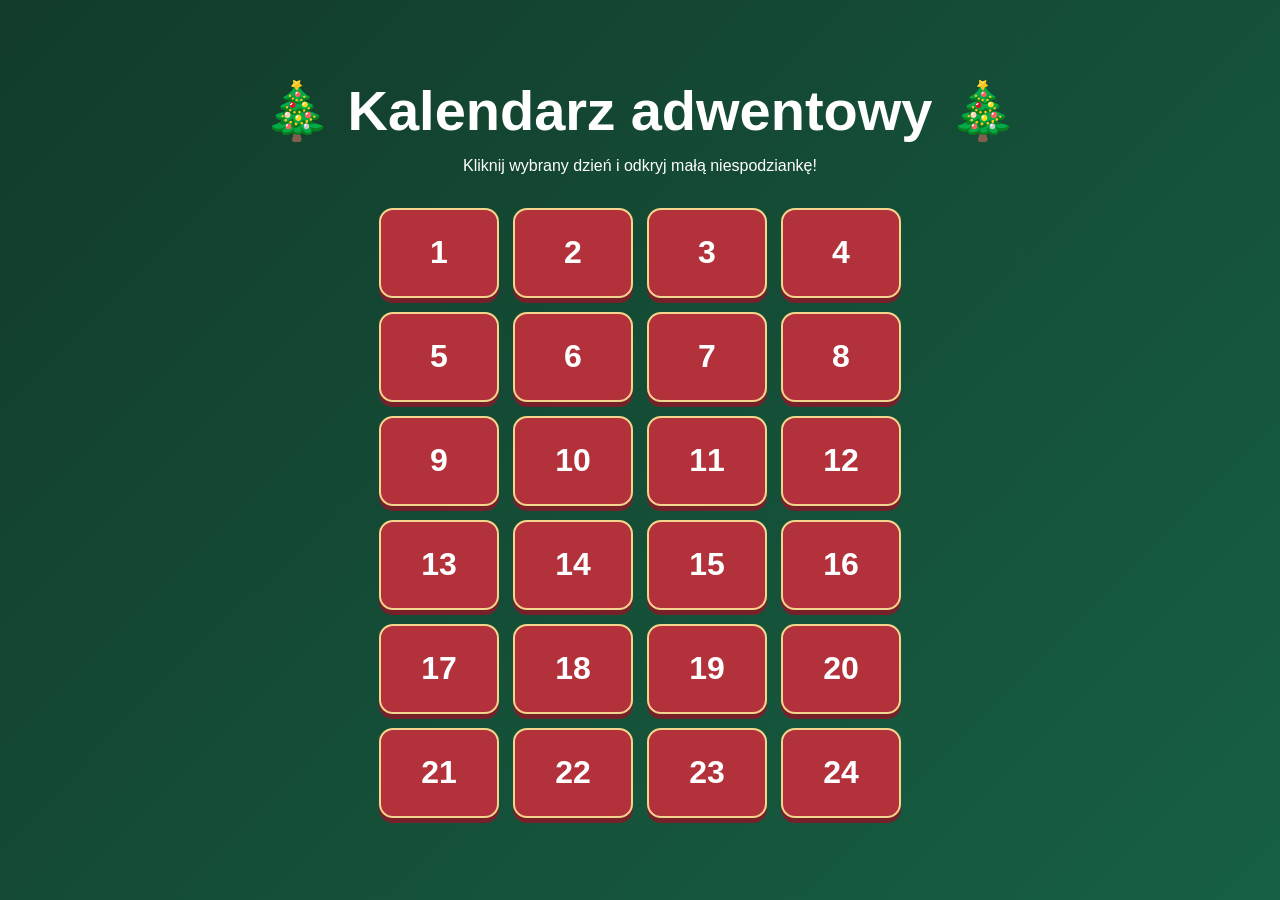
<file: index.html>
<!doctype html>
<html lang="pl">
<head>
  <meta charset="UTF-8">
  <meta name="viewport" content="width=device-width, initial-scale=1.0">
  <title>Kalendarz adwentowy</title>
  <link rel="stylesheet" href="index.css">
</head>

<body>
  <main>
    <h1>🎄 Kalendarz adwentowy 🎄</h1>
    <p class="intro">Kliknij wybrany dzień i odkryj małą niespodziankę!</p>

    <nav class="calendar" aria-label="Kalendarz adwentowy">
      <a class="door" href="dzien-1.html" aria-label="Otwórz dzień 1">1</a>
      <a class="door" href="dzien-2.html" aria-label="Otwórz dzień 2">2</a>
      <a class="door" href="dzien-3.html" aria-label="Otwórz dzień 3">3</a>
      <a class="door" href="dzien-4.html" aria-label="Otwórz dzień 4">4</a>
      <a class="door" href="dzien-5.html" aria-label="Otwórz dzień 5">5</a>
      <a class="door" href="dzien-6.html" aria-label="Otwórz dzień 6">6</a>
      <a class="door" href="dzien-7.html" aria-label="Otwórz dzień 7">7</a>
      <a class="door" href="dzien-8.html" aria-label="Otwórz dzień 8">8</a>
      <a class="door" href="dzien-9.html" aria-label="Otwórz dzień 9">9</a>
      <a class="door" href="dzien-10.html" aria-label="Otwórz dzień 10">10</a>
      <a class="door" href="dzien-11.html" aria-label="Otwórz dzień 11">11</a>
      <a class="door" href="dzien-12.html" aria-label="Otwórz dzień 12">12</a>
      <a class="door" href="dzien-13.html" aria-label="Otwórz dzień 13">13</a>
      <a class="door" href="dzien-14.html" aria-label="Otwórz dzień 14">14</a>
      <a class="door" href="dzien-15.html" aria-label="Otwórz dzień 15">15</a>
      <a class="door" href="dzien-16.html" aria-label="Otwórz dzień 16">16</a>
      <a class="door" href="dzien-17.html" aria-label="Otwórz dzień 17">17</a>
      <a class="door" href="dzien-18.html" aria-label="Otwórz dzień 18">18</a>
      <a class="door" href="dzien-19.html" aria-label="Otwórz dzień 19">19</a>
      <a class="door" href="dzien-20.html" aria-label="Otwórz dzień 20">20</a>
      <a class="door" href="dzien-21.html" aria-label="Otwórz dzień 21">21</a>
      <a class="door" href="dzien-22.html" aria-label="Otwórz dzień 22">22</a>
      <a class="door" href="dzien-23.html" aria-label="Otwórz dzień 23">23</a>
      <a class="door" href="dzien-24.html" aria-label="Otwórz dzień 24">24</a>
    </nav>
  </main>
</body>
</html>
</file>
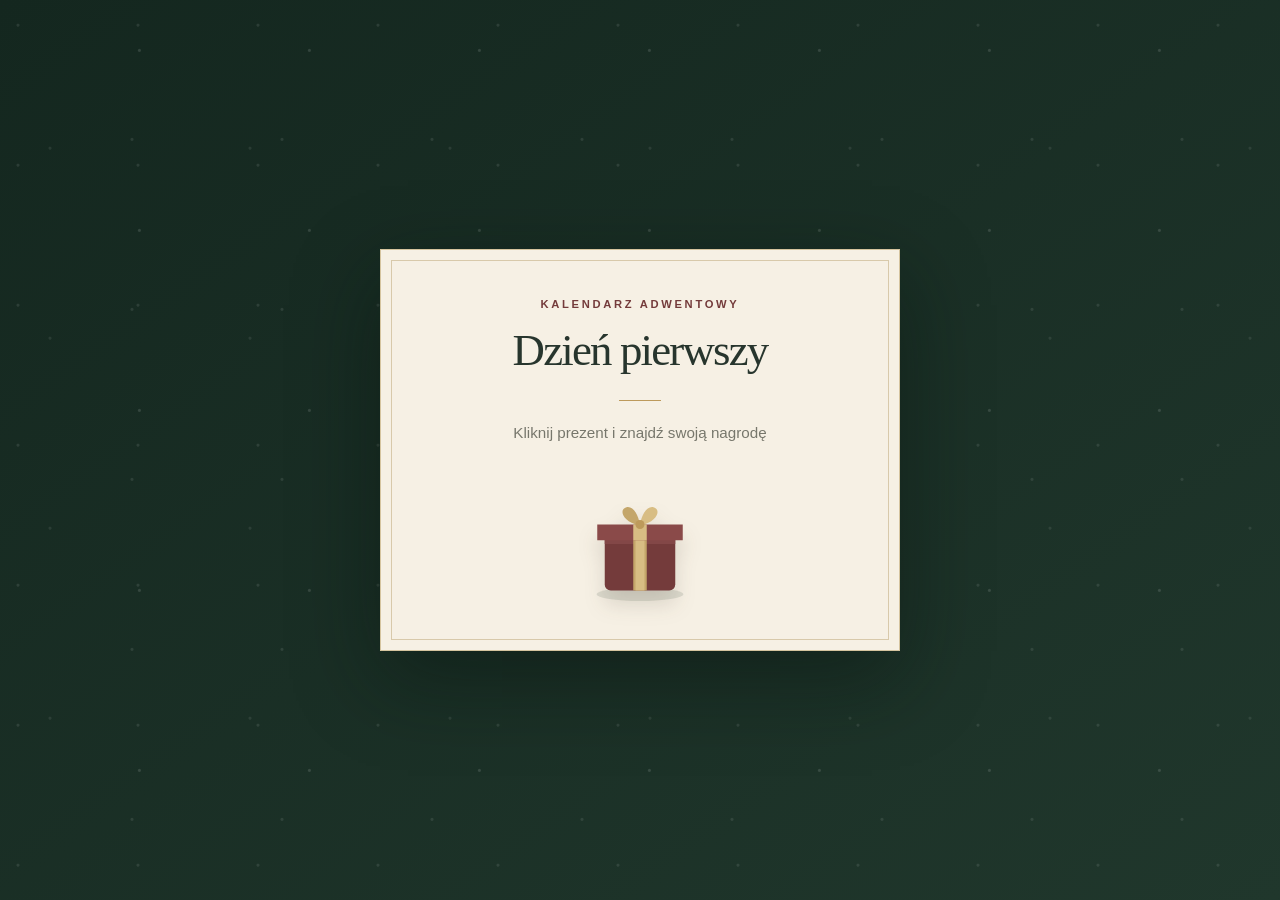
<file: dzien-1.html>
<!doctype html>
<html lang="pl">
<head>
  <meta charset="UTF-8">
  <meta name="viewport" content="width=device-width, initial-scale=1.0">
  <title>Dzień pierwszy — Kalendarz adwentowy</title>
  <link rel="stylesheet" href="dzien.css">
</head>

<body>
  <canvas id="snow" aria-hidden="true"></canvas>
  <div id="snowGround" aria-hidden="true"></div>

  <audio id="backgroundMusic" loop preload="auto">
    <source src="muzyka-swiateczna.mp3" type="audio/mpeg">
  </audio>

  <section class="intro-screen" id="introScreen">
    <p class="eyebrow">Kalendarz adwentowy</p>
    <h1>Dzień pierwszy</h1>
    <div class="divider" aria-hidden="true"></div>
    <p class="intro-text">Kliknij prezent i znajdź swoją nagrodę</p>

    <button class="first-gift" id="firstGift" type="button" aria-label="Rozpocznij dzień pierwszy">
      <svg viewBox="0 0 200 200" aria-hidden="true">
        <ellipse cx="100" cy="171" rx="58" ry="9" fill="#263a2d" opacity=".12"/>
        <path d="M53 91h94v67a8 8 0 0 1-8 8H61a8 8 0 0 1-8-8V91Z" fill="#743b3b"/>
        <path d="M53 91h94v13H53z" fill="#834747"/>
        <path d="M91 91h18v75H91z" fill="#c4a66a"/>
        <path d="M94 91h12v75H94z" fill="#d8bd83"/>
        <path d="M43 78h114v21H43z" fill="#8a4a49"/>
        <path d="M91 78h18v21H91z" fill="#d8bd83"/>
        <path d="M99 79C75 74 72 57 82 55c9-2 16 10 18 24Z" fill="#c4a66a"/>
        <path d="M101 79c24-5 27-22 17-24-9-2-16 10-18 24Z" fill="#d8bd83"/>
        <circle cx="100" cy="78" r="6" fill="#bd9a5b"/>
      </svg>
    </button>
  </section>

  <section class="festive-scene" id="festiveScene" hidden>
    <img class="sleigh" src="sanie-mikolaja.png" alt="" aria-hidden="true">
    <img class="tree" src="choinka.png" alt="" aria-hidden="true">

    <div class="scene-title">
      <p class="eyebrow">Kalendarz adwentowy</p>
      <h2>Dzień pierwszy</h2>
      <p class="scene-hint" id="sceneHint">Kliknij prezent pod choinką</p>
    </div>

    <img class="santa" src="mikolaj.png" alt="" aria-hidden="true">

    <button class="second-gift" id="secondGift" type="button" aria-label="Otwórz drugi prezent">
      <svg viewBox="0 0 200 200" aria-hidden="true">
        <ellipse cx="100" cy="174" rx="58" ry="9" fill="#07120d" opacity=".25"/>
        <path d="M50 88h100v76a8 8 0 0 1-8 8H58a8 8 0 0 1-8-8V88Z" fill="#315d46"/>
        <path d="M50 88h100v14H50z" fill="#3c7053"/>
        <path d="M91 88h18v84H91z" fill="#d8bd83"/>
        <path d="M94 88h12v84H94z" fill="#f0d89b"/>
        <g class="lid">
          <path d="M40 72h120v23H40z" fill="#497b5e"/>
          <path d="M91 72h18v23H91z" fill="#f0d89b"/>
          <path d="M99 74C76 68 74 52 84 50c8-2 14 9 16 22Z" fill="#d8bd83"/>
          <path d="M101 74c23-6 25-22 15-24-8-2-14 9-16 22Z" fill="#f0d89b"/>
          <circle cx="100" cy="73" r="6" fill="#bd9a5b"/>
        </g>
      </svg>
    </button>

    <section class="reward" id="reward" aria-live="polite">
      <h3>Mała chwila dla Ciebie</h3>
      <p>
        Znajdź dziś moment na coś, co sprawia Ci radość.
        Niech grudzień zacznie się odrobiną spokoju.
      </p>
    </section>
  </section>

  <a class="back-link" href="index.html">← Wróć do kalendarza</a>

  <script>
    const introScreen = document.querySelector("#introScreen");
    const festiveScene = document.querySelector("#festiveScene");
    const firstGift = document.querySelector("#firstGift");
    const secondGift = document.querySelector("#secondGift");
    const sceneHint = document.querySelector("#sceneHint");
    const reward = document.querySelector("#reward");
    const music = document.querySelector("#backgroundMusic");
    const canvas = document.querySelector("#snow");
    const ctx = canvas.getContext("2d");

    let flakes = [];
    let width = 0;
    let height = 0;
    let snowStarted = false;

    function resizeSnow() {
      const pixelRatio = Math.min(window.devicePixelRatio || 1, 2);
      width = window.innerWidth;
      height = window.innerHeight;
      canvas.width = width * pixelRatio;
      canvas.height = height * pixelRatio;
      ctx.setTransform(pixelRatio, 0, 0, pixelRatio, 0, 0);

      const count = Math.min(140, Math.floor(width / 8));
      flakes = Array.from({ length: count }, () => ({
        x: Math.random() * width,
        y: Math.random() * height,
        radius: Math.random() * 2.2 + 0.7,
        speed: Math.random() * 0.8 + 0.35,
        drift: Math.random() * 0.6 - 0.3,
        opacity: Math.random() * 0.55 + 0.2
      }));
    }

    function drawSnow() {
      ctx.clearRect(0, 0, width, height);

      for (const flake of flakes) {
        ctx.beginPath();
        ctx.arc(flake.x, flake.y, flake.radius, 0, Math.PI * 2);
        ctx.fillStyle = `rgba(255, 250, 240, ${flake.opacity})`;
        ctx.fill();

        flake.y += flake.speed;
        flake.x += flake.drift;

        if (flake.y > height + 5) {
          flake.y = -5;
          flake.x = Math.random() * width;
        }

        if (flake.x < -5) flake.x = width + 5;
        if (flake.x > width + 5) flake.x = -5;
      }

      requestAnimationFrame(drawSnow);
    }

    firstGift.addEventListener("click", () => {
      document.body.classList.add("festive");
      introScreen.classList.add("leaving");
      music.play().catch(() => {});

      if (!snowStarted) {
        snowStarted = true;
        resizeSnow();
        drawSnow();
        window.addEventListener("resize", resizeSnow);
      }

      window.setTimeout(() => {
        introScreen.hidden = true;
        festiveScene.hidden = false;
        requestAnimationFrame(() => festiveScene.classList.add("visible"));
      }, 350);
    });

    secondGift.addEventListener("click", () => {
      secondGift.classList.add("open");
      secondGift.disabled = true;
      sceneHint.textContent = "Twoja niespodzianka";
      reward.classList.add("visible");
    });
  </script>
</body>
</html>
</file>
<file: index.css>
* {
  box-sizing: border-box;
}

body {
  margin: 0;
  min-height: 100vh;
  padding: 40px 20px;
  font-family: Arial, sans-serif;
  color: #fff;
  text-align: center;
  background: linear-gradient(135deg, #123b2a, #176044);
}

h1 {
  margin-bottom: 10px;
  font-size: clamp(2rem, 6vw, 3.5rem);
}

.intro {
  max-width: 600px;
  margin: 0 auto 30px;
  line-height: 1.5;
}

.calendar {
  display: grid;
  grid-template-columns: repeat(4, minmax(60px, 120px));
  justify-content: center;
  gap: 14px;
  max-width: 540px;
  margin: 0 auto;
}

.door {
  display: grid;
  min-height: 90px;
  place-items: center;
  border: 2px solid #f4d58d;
  border-radius: 14px;
  color: #fff;
  background: #b3313b;
  font-size: 2rem;
  font-weight: bold;
  text-decoration: none;
  box-shadow: 0 5px 0 #76212a;
  transition: transform 0.15s, background 0.15s;
}

.door:hover {
  transform: translateY(-3px);
  background: #cf414a;
}

@media (max-width: 420px) {
  .calendar {
    grid-template-columns: repeat(4, minmax(55px, 1fr));
    gap: 10px;
  }

  .door {
    min-height: 72px;
  }
}
</file>
<file: dzien.css>
:root {
  --pine: #14271f;
  --pine-light: #20372c;
  --cream: #f6f0e4;
  --gold: #bd9a5b;
  --burgundy: #743b3b;
  --ink: #27352d;
  --muted: #77776c;
}

* {
  box-sizing: border-box;
}

body {
  min-height: 100vh;
  margin: 0;
  padding: 30px 18px;
  display: grid;
  place-items: center;
  overflow-x: hidden;
  font-family: Georgia, "Times New Roman", serif;
  color: var(--ink);
  background:
    radial-gradient(circle at 15% 18%, #ffffff18 0 1px, transparent 2px),
    radial-gradient(circle at 82% 28%, #ffffff20 0 1px, transparent 2px),
    radial-gradient(circle at 25% 78%, #ffffff15 0 1px, transparent 2px),
    radial-gradient(circle at 88% 82%, #ffffff18 0 1px, transparent 2px),
    linear-gradient(145deg, var(--pine), var(--pine-light));
  background-size: 120px 140px, 170px 180px, 200px 190px, 150px 170px, auto;
}

#snow {
  position: fixed;
  inset: 0;
  z-index: 1;
  width: 100%;
  height: 100%;
  opacity: 0;
  pointer-events: none;
  transition: opacity 1s ease;
}

body.festive #snow {
  opacity: 1;
}

#snowGround {
  position: fixed;
  z-index: 1;
  left: -10vw;
  bottom: -30px;
  width: 120vw;
  height: 145px;
  border-radius: 50% 50% 0 0 / 28% 28% 0 0;
  background: linear-gradient(to bottom, #f7f8f4, #e9efeb);
  opacity: 0;
  pointer-events: none;
  transition: opacity 1s ease;
}

body.festive #snowGround {
  opacity: 1;
}

.intro-screen {
  position: relative;
  z-index: 2;
  width: min(100%, 520px);
  padding: 48px 32px 34px;
  text-align: center;
  background: var(--cream);
  border: 1px solid #d5c49f;
  box-shadow: 0 28px 80px #07120d70;
  transition: opacity 400ms ease, transform 400ms ease;
}

.intro-screen::before {
  content: "";
  position: absolute;
  inset: 10px;
  border: 1px solid #d8c9aa;
  pointer-events: none;
}

.intro-screen.leaving {
  opacity: 0;
  transform: translateY(-12px) scale(.98);
}

.eyebrow {
  margin: 0 0 14px;
  color: var(--burgundy);
  font-family: Arial, sans-serif;
  font-size: 0.7rem;
  font-weight: 600;
  letter-spacing: 0.24em;
  text-transform: uppercase;
}

h1 {
  margin: 0;
  font-size: clamp(2rem, 7vw, 2.8rem);
  font-weight: 400;
  letter-spacing: -0.04em;
}

.divider {
  width: 42px;
  height: 1px;
  margin: 24px auto 20px;
  background: var(--gold);
}

.intro-text {
  margin: 0;
  color: var(--muted);
  font-family: Arial, sans-serif;
  font-size: 0.95rem;
  line-height: 1.6;
}

.first-gift {
  display: grid;
  width: 150px;
  height: 150px;
  margin: 20px auto 0;
  padding: 0;
  place-items: center;
  border: 0;
  background: transparent;
  cursor: pointer;
  transition: transform 200ms ease;
}

.first-gift:hover {
  transform: translateY(-5px);
}

.first-gift svg {
  width: 100%;
  height: 100%;
  filter: drop-shadow(0 12px 10px #392c1b25);
}

.festive-scene {
  position: relative;
  z-index: 2;
  width: min(100%, 1000px);
  min-height: min(760px, calc(100vh - 60px));
  opacity: 0;
  transform: translateY(10px);
  transition: opacity 700ms ease, transform 700ms ease;
}

.festive-scene[hidden] {
  display: none;
}

.festive-scene.visible {
  opacity: 1;
  transform: translateY(0);
}

.sleigh {
  position: absolute;
  z-index: 3;
  top: -53px;
  left: 21.2%;
  width: min(380px, 80vw);
  height: auto;
  pointer-events: none;
  animation: sleigh-float 5s ease-in-out infinite;
}

.santa {
  position: absolute;
  z-index: 3;
  top: 300px;
  left: 61.7%;
  width: min(250px, 28vw);
  height: auto;
  pointer-events: none;
  animation: santa-float 4s ease-in-out infinite;
}

.tree {
  position: absolute;
  z-index: 2;
  left: 3%;
  bottom: 18px;
  width: clamp(190px, 28vw, 300px);
  height: auto;
  pointer-events: none;
  filter: drop-shadow(0 12px 15px #07120d55);
}

.scene-title {
  position: absolute;
  z-index: 4;
  top: 24px;
  left: 50%;
  width: min(90%, 460px);
  margin: 0;
  color: var(--cream);
  text-align: center;
  text-shadow: 0 2px 12px #07120d;
  transform: translateX(-50%);
}

.scene-title .eyebrow {
  color: #e5ca8c;
}

.scene-title h2 {
  margin: 0;
  font-size: clamp(1.8rem, 5vw, 2.5rem);
  font-weight: 400;
}

.scene-hint {
  margin: 10px 0 0;
  color: #f6f0e4;
  font-family: Arial, sans-serif;
  font-size: 0.9rem;
  text-shadow: 0 2px 10px #07120d;
}

.second-gift {
  position: absolute;
  z-index: 4;
  left: 36%;
  bottom: 38px;
  display: grid;
  width: 142px;
  height: 142px;
  padding: 0;
  place-items: center;
  border: 0;
  background: transparent;
  cursor: pointer;
  transform: translateX(-50%);
  transition: transform 200ms ease;
}

.second-gift:hover {
  transform: translate(-50%, -6px);
}

.second-gift svg {
  width: 100%;
  height: 100%;
  overflow: visible;
  filter: drop-shadow(0 12px 10px #07120d50);
}

.second-gift .lid {
  transform-box: fill-box;
  transform-origin: 50% 100%;
  transition: transform 700ms cubic-bezier(.2, .8, .2, 1);
}

.second-gift.open .lid {
  transform: translate(-8px, -24px) rotate(-13deg);
}

.second-gift:disabled {
  cursor: default;
}

.reward {
  position: absolute;
  z-index: 5;
  left: 50%;
  bottom: 60px;
  display: none;
  width: min(350px, 90%);
  padding: 20px 24px;
  border: 1px solid #d5c49f;
  color: var(--ink);
  text-align: center;
  background: var(--cream);
  box-shadow: 0 12px 35px #07120d70;
  transform: translateX(-50%);
  animation: reveal 600ms ease both;
}

.reward.visible {
  display: block;
}

.reward h3 {
  margin: 0 0 10px;
  color: var(--burgundy);
  font-size: 1.4rem;
  font-weight: 400;
}

.reward p {
  margin: 0;
  font-size: 1rem;
  line-height: 1.6;
}

.back-link {
  position: fixed;
  z-index: 6;
  right: 20px;
  bottom: 16px;
  color: #f6f0e4;
  font-family: Arial, sans-serif;
  font-size: 0.8rem;
  text-shadow: 0 2px 8px #07120d;
  text-decoration: none;
  opacity: 0;
  pointer-events: none;
  transition: opacity 300ms ease, color 150ms ease;
}

body.festive .back-link {
  opacity: 1;
  pointer-events: auto;
}

.back-link:hover {
  color: #e5ca8c;
}

@keyframes reveal {
  from {
    opacity: 0;
    transform: translate(-50%, 10px);
  }

  to {
    opacity: 1;
    transform: translate(-50%, 0);
  }
}

@keyframes sleigh-float {
  0%, 100% {
    translate: 0 0;
  }

  50% {
    translate: 0 -8px;
  }
}

@keyframes santa-float {
  0%, 100% {
    translate: 0 0;
  }

  50% {
    translate: 0 -7px;
  }
}

@media (max-width: 760px) {
  .festive-scene {
    min-height: max(680px, calc(100vh - 60px));
  }

  .sleigh {
    width: min(300px, 75vw);
  }

  .santa {
    width: min(150px, 32vw);
  }

  .tree {
    width: clamp(175px, 38vw, 250px);
  }

  .second-gift {
    left: 39%;
    bottom: 34px;
    width: 120px;
    height: 120px;
  }

  .scene-title {
    top: 38px;
  }
}

@media (max-width: 480px) {
  .intro-screen {
    padding: 40px 24px 28px;
  }

  .festive-scene {
    min-height: max(650px, calc(100vh - 60px));
  }

  .sleigh {
    top: 0;
    left: 4%;
    width: 65vw;
  }

  .santa {
    top: 240px;
    left: auto;
    right: 0;
    width: 30vw;
  }

  .tree {
    left: 0;
    bottom: 45px;
    width: 55vw;
  }

  .second-gift {
    left: 43%;
    bottom: 45px;
    width: 100px;
    height: 100px;
  }

  .scene-title {
    top: 85px;
  }

  .reward {
    bottom: 60px;
  }
}

@media (prefers-reduced-motion: reduce) {
  *,
  *::before,
  *::after {
    animation-duration: 0.01ms !important;
    transition-duration: 0.01ms !important;
  }
}
</file>
